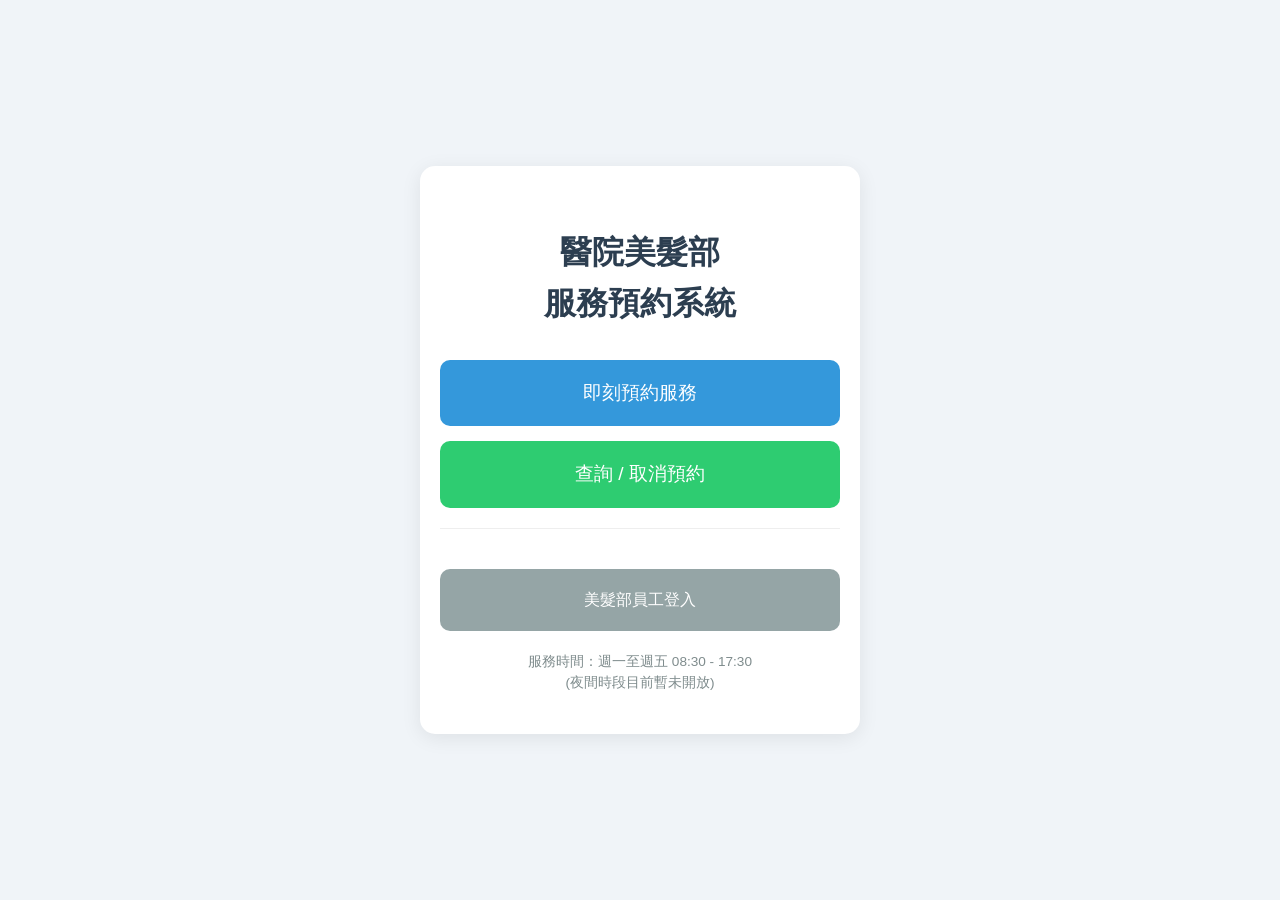
<file: index.html>
<!DOCTYPE html>
<html lang="zh-TW">
<head>
    <meta charset="UTF-8">
    <meta name="viewport" content="width=device-width, initial-scale=1.0">
    <title>醫院美髮部服務系統</title>
    <link rel="stylesheet" href="style.css">
    <style>
        /* 簡單的首頁內建樣式 */
        body {
            margin: 0;
            padding: 0;
            display: flex;
            flex-direction: column;
            align-items: center;
            justify-content: center;
            min-height: 100vh;
            background-color: #f0f4f8;
            font-family: "Microsoft JhengHei", Arial, sans-serif;
        }
        .container {
            text-align: center;
            background: white;
            padding: 40px 20px;
            border-radius: 15px;
            box-shadow: 0 4px 20px rgba(0,0,0,0.08);
            width: 90%;
            max-width: 400px;
        }
        h1 { color: #2c3e50; margin-bottom: 30px; }
        .nav-btn {
            display: block;
            width: 100%;
            padding: 18px;
            margin: 15px 0;
            font-size: 1.2rem;
            color: white;
            text-decoration: none;
            border-radius: 10px;
            transition: transform 0.2s, background 0.3s;
            box-sizing: border-box;
        }
        .nav-btn:active { transform: scale(0.98); }
        .btn-booking { background-color: #3498db; }
        .btn-search { background-color: #2ecc71; }
        .btn-login { background-color: #95a5a6; margin-top: 40px; font-size: 1rem; }
        .footer { margin-top: 20px; font-size: 0.85rem; color: #7f8c8d; }
    </style>
</head>
<body>

<div class="container">
    <h1>醫院美髮部<br>服務預約系統</h1>
    
    <a href="booking.html" class="nav-btn btn-booking">即刻預約服務</a>
    <a href="search.html" class="nav-btn btn-search">查詢 / 取消預約</a>
    
    <hr style="border: 0; border-top: 1px solid #eee; margin: 20px 0;">
    
    <a href="login.html" class="nav-btn btn-login">美髮部員工登入</a>
    
    <div class="footer">
        服務時間：週一至週五 08:30 - 17:30<br>
        (夜間時段目前暫未開放)
    </div>
</div>

</body>
</html>
</file>
<file: style.css>
/* =========================================
   1. 基礎變數與全局設定
   ========================================= */
:root {
    --primary: #007bff;    /* 醫療藍 */
    --urgent: #dc3545;     /* 警告紅 */
    --text: #334155;       /* 深灰文字 */
    --border: #e2e8f0;     /* 邊框淺灰 */
    --bg: #f8fafc;         /* 背景淡藍白 */
    --card-bg: #ffffff;    /* 卡片純白 */
}

body { 
    font-family: "PingFang TC", "Microsoft JhengHei", sans-serif; 
    background: var(--bg); 
    padding: 10px; 
    color: var(--text); 
    line-height: 1.6;
}

/* =========================================
   2. 預約頁面佈局 (Booking Card)
   ========================================= */
.booking-card {
    background: var(--card-bg); 
    max-width: 650px; 
    margin: 20px auto; 
    padding: 30px;
    border-radius: 16px; 
    box-shadow: 0 10px 25px rgba(0,0,0,0.05);
}

.main-title { 
    text-align: center; 
    color: #1e293b; 
    margin-bottom: 30px; 
    font-weight: 800; 
    letter-spacing: 1px;
}

/* 統一分類標題 */
.section-title {
    font-size: 1.1rem; 
    font-weight: 700; 
    margin: 30px 0 15px;
    border-left: 5px solid var(--primary); 
    padding-left: 12px;
    color: #1e293b;
}

/* 病人資訊網格 (Grid) */
.info-grid { 
    display: grid; 
    grid-template-columns: 1fr 1fr; 
    gap: 15px; 
}

.full-width { 
    grid-column: span 2; 
}

.form-group {
    margin-bottom: 15px;
}

.form-group label { 
    display: block; 
    font-size: 0.9rem; 
    margin-bottom: 6px; 
    font-weight: 600; 
    color: #64748b; 
}

/* 表單元件美化 */
input, select, textarea {
    width: 100%; 
    padding: 12px; 
    border: 1.5px solid var(--border);
    border-radius: 8px; 
    font-size: 1rem; 
    transition: all 0.2s;
    box-sizing: border-box;
}

input:focus, select:focus, textarea:focus { 
    border-color: var(--primary); 
    outline: none; 
    box-shadow: 0 0 0 3px rgba(0,123,255,0.1); 
}

/* =========================================
   3. 項目卡片排版 (一行兩個 & 同線對齊)
   ========================================= */
/* 容器：併排關鍵 */
.flex-container { 
    display: flex; 
    flex-wrap: wrap; 
    gap: 12px; 
    justify-content: space-between; 
}

/* 核心卡片樣式：確保方框、名稱、金額在同一行 */
.item-card {
    flex: 0 0 calc(50% - 6px); /* 精確的一行兩個 */
    display: flex; 
    align-items: center; 
    justify-content: space-between; /* 左右撐開 */
    background: #fff; 
    border: 1.5px solid var(--border);
    padding: 14px 12px; 
    border-radius: 10px; 
    cursor: pointer;
    box-sizing: border-box; 
    white-space: nowrap; /* 強制不換行 */
    transition: all 0.2s ease;
}

.item-card:hover { 
    border-color: var(--primary); 
    background: #f0f7ff; 
    transform: translateY(-2px);
}

/* 左側：方框 + 名稱 */
.item-left { 
    display: flex; 
    align-items: center; 
    overflow: hidden; 
}

.item-left input[type="checkbox"] { 
    width: 18px; 
    height: 18px; 
    margin-right: 10px; 
    flex-shrink: 0; 
    cursor: pointer;
}

.item-name { 
    font-size: 0.95rem; 
    font-weight: 500; 
    overflow: hidden; 
    text-overflow: ellipsis; 
}

/* 右側：金額 */
.item-price { 
    font-weight: 700; 
    color: var(--primary); 
    flex-shrink: 0; 
    margin-left: 8px; 
}

/* 特殊標籤 (今日出院) */
.urgent-card { 
    background: #fef2f2; 
    border-color: #fecaca; 
}

.urgent-card .item-name { 
    color: #b91c1c; 
    font-weight: 700; 
}

/* =========================================
   4. 日期、金額與按鈕
   ========================================= */
.datetime-group { 
    display: flex; 
    gap: 12px; 
}

.total-box {
    background: #f1f5f9; 
    padding: 20px; 
    border-radius: 12px;
    text-align: right; 
    margin-top: 30px; 
    border: 1.5px dashed #cbd5e1;
}

.total-amount { 
    font-size: 1.6rem; 
    color: var(--urgent); 
    font-weight: 800; 
}

.btn-group { 
    display: flex; 
    flex-direction: column; 
    gap: 12px; 
    margin-top: 35px; 
}

.btn-submit {
    padding: 18px; 
    background: var(--primary); 
    color: white; 
    border: none;
    border-radius: 10px; 
    font-size: 1.15rem; 
    cursor: pointer; 
    font-weight: 700;
    box-shadow: 0 4px 12px rgba(0, 123, 255, 0.25);
    transition: all 0.2s;
}

.btn-submit:hover { 
    background: #0069d9; 
    transform: translateY(-2px); 
}

.btn-cancel {
    padding: 18px; 
    background: #f1f5f9; 
    color: #475569; 
    text-align: center;
    text-decoration: none; 
    border-radius: 10px; 
    font-size: 1.1rem; 
    font-weight: 600;
    transition: background 0.2s;
}

.btn-cancel:hover { 
    background: #e2e8f0; 
}

/* =========================================
   5. 查詢頁面樣式
   ========================================= */
.divider {
    border: 0;
    border-top: 1px solid #e2e8f0;
    margin: 30px 0;
}

.order-card {
    background: #fff;
    border: 1.5px solid var(--border);
    border-radius: 12px;
    padding: 20px;
    margin-bottom: 15px;
}

.order-header {
    display: flex;
    justify-content: space-between;
    align-items: center;
    margin-bottom: 15px;
    border-bottom: 1px solid #f1f5f9;
    padding-bottom: 10px;
}

.status-badge {
    padding: 4px 12px;
    border-radius: 6px;
    font-size: 0.85rem;
    font-weight: 700;
    color: white;
}

.status-pending { background: var(--primary); }
.status-dispatched { background: #6366f1; }
.status-active { background: #f59e0b; }
.status-completed { background: #10b981; }
.status-cancelled { background: #94a3b8; }

.price-text { color: var(--urgent); font-weight: 700; }

/* =========================================
   6. 派遣管理頁面樣式
   ========================================= */
.dispatch-container {
    background: var(--bg);
    padding: 30px;
    max-width: 1400px;
    margin: 0 auto;
}

.empty-text {
    text-align: center;
    color: #94a3b8;
    padding: 20px;
    font-style: italic;
}

.loading-text {
    text-align: center;
    color: #94a3b8;
    padding: 20px;
}

.sub-label {
    font-size: 0.85rem;
    color: #64748b;
    font-weight: 600;
}

/* =========================================
   7. 響應式優化 (RWD)
   ========================================= */
@media (max-width: 500px) {
    .item-card { 
        flex: 0 0 100%; /* 手機上一行一個 */
    }
    .info-grid { 
        grid-template-columns: 1fr; 
    }
    .full-width { 
        grid-column: span 1; 
    }
    .datetime-group {
        flex-direction: column;
    }
}
</file>
